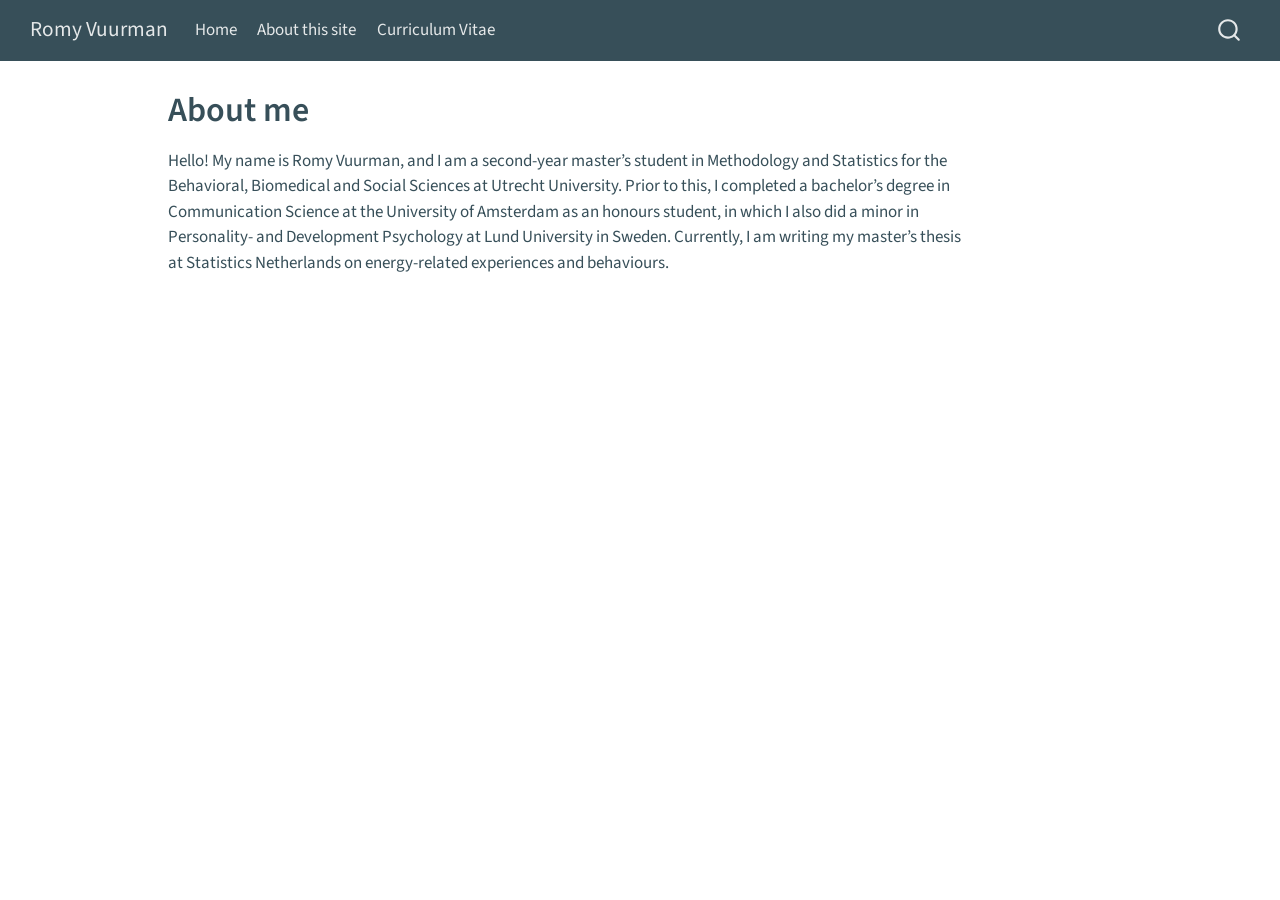
<file: docs/index.html>
<!DOCTYPE html>
<html xmlns="http://www.w3.org/1999/xhtml" lang="en" xml:lang="en"><head>

<meta charset="utf-8">
<meta name="generator" content="quarto-1.10.18">

<meta name="viewport" content="width=device-width, initial-scale=1.0, user-scalable=yes">


<title>About me – Romy Vuurman</title>
<style>
/* Default styles provided by pandoc.
** See https://pandoc.org/MANUAL.html#variables-for-html for config info.
*/
span.smallcaps{font-variant: small-caps;}
div.columns{display: flex; gap: 1.5em;}
div.column{flex: auto;}
@media screen {
div.columns{gap: min(4vw, 1.5em);}
div.column{overflow-x: auto;}
}
div.hanging-indent{margin-left: 1.5em; text-indent: -1.5em;}
ul.task-list{list-style: none;}
ul.task-list li input[type="checkbox"] {
  width: 0.8em;
  margin: 0 0.8em 0.2em -1em; /* quarto-specific, see https://github.com/quarto-dev/quarto-cli/issues/4556 */ 
  vertical-align: middle;
}
</style>


<script src="site_libs/quarto-nav/quarto-nav.js"></script>
<script src="site_libs/quarto-nav/headroom.min.js"></script>
<script src="site_libs/clipboard/clipboard.min.js"></script>
<script src="site_libs/quarto-search/autocomplete.umd.js"></script>
<script src="site_libs/quarto-search/fuse.min.js"></script>
<script src="site_libs/quarto-search/quarto-search.js"></script>
<meta name="quarto:offset" content="./">
<script src="site_libs/quarto-html/quarto.js" type="module"></script>
<script src="site_libs/quarto-html/tabsets/tabsets.js" type="module"></script>
<script src="site_libs/quarto-html/popper.min.js"></script>
<script src="site_libs/quarto-html/tippy.umd.min.js"></script>
<script src="site_libs/quarto-html/anchor.min.js"></script>
<link href="site_libs/quarto-html/tippy.css" rel="stylesheet">
<link href="site_libs/quarto-html/quarto-syntax-highlighting-64a204ab8560d761af7679ceaba22944.css" rel="stylesheet" class="quarto-color-scheme" id="quarto-text-highlighting-styles">
<link href="site_libs/quarto-html/quarto-syntax-highlighting-dark-b85bc7c33db8c58e0ec93c3465666fed.css" rel="stylesheet" class="quarto-color-scheme quarto-color-alternate" id="quarto-text-highlighting-styles">
<link href="site_libs/quarto-html/quarto-syntax-highlighting-64a204ab8560d761af7679ceaba22944.css" rel="stylesheet" class="quarto-color-scheme-extra" id="quarto-text-highlighting-styles">
<script src="site_libs/bootstrap/bootstrap.min.js"></script>
<link href="site_libs/bootstrap/bootstrap-icons.css" rel="stylesheet">
<link href="site_libs/bootstrap/bootstrap-1ea45a31c63b3f769eff3edaa69d6fb0.min.css" rel="stylesheet" append-hash="true" class="quarto-color-scheme" id="quarto-bootstrap" data-mode="light">
<link href="site_libs/bootstrap/bootstrap-dark-1ea45a31c63b3f769eff3edaa69d6fb0.min.css" rel="stylesheet" append-hash="true" class="quarto-color-scheme quarto-color-alternate" id="quarto-bootstrap" data-mode="light">
<link href="site_libs/bootstrap/bootstrap-1ea45a31c63b3f769eff3edaa69d6fb0.min.css" rel="stylesheet" append-hash="true" class="quarto-color-scheme-extra" id="quarto-bootstrap" data-mode="light">
<script id="quarto-search-options" type="application/json">{
  "location": "navbar",
  "copy-button": false,
  "collapse-after": 3,
  "panel-placement": "end",
  "type": "overlay",
  "limit": 50,
  "keyboard-shortcut": [
    "f",
    "/",
    "s"
  ],
  "show-item-context": false,
  "language": {
    "search-no-results-text": "No results",
    "search-matching-documents-text": "matching documents",
    "search-copy-link-title": "Copy link to search",
    "search-hide-matches-text": "Hide additional matches",
    "search-more-match-text": "more match in this document",
    "search-more-matches-text": "more matches in this document",
    "search-clear-button-title": "Clear",
    "search-text-placeholder": "",
    "search-detached-cancel-button-title": "Cancel",
    "search-submit-button-title": "Submit",
    "search-label": "Search"
  }
}</script>


<link rel="stylesheet" href="styles.css">
</head>

<body class="nav-fixed quarto-light">

<div id="quarto-search-results"></div>
  <header id="quarto-header" class="headroom fixed-top">
    <nav class="navbar navbar-expand-lg " data-bs-theme="dark">
      <div class="navbar-container container-fluid">
      <div class="navbar-brand-container mx-auto">
    <a class="navbar-brand" href="./index.html">
    <span class="navbar-title">Romy Vuurman</span>
    </a>
  </div>
            <div id="quarto-search" class="" title="Search"></div>
          <button class="navbar-toggler" type="button" data-bs-toggle="collapse" data-bs-target="#navbarCollapse" aria-controls="navbarCollapse" role="menu" aria-expanded="false" aria-label="Toggle navigation" onclick="if (window.quartoToggleHeadroom) { window.quartoToggleHeadroom(); }">
  <span class="navbar-toggler-icon"></span>
</button>
          <div class="collapse navbar-collapse" id="navbarCollapse">
            <ul class="navbar-nav navbar-nav-scroll me-auto">
  <li class="nav-item">
    <a class="nav-link active" href="./index.html" aria-current="page"> 
<span class="menu-text">Home</span></a>
  </li>  
  <li class="nav-item">
    <a class="nav-link" href="./about.html"> 
<span class="menu-text">About this site</span></a>
  </li>  
  <li class="nav-item">
    <a class="nav-link" href="./cv.html"> 
<span class="menu-text">Curriculum Vitae</span></a>
  </li>  
</ul>
          </div> <!-- /navcollapse -->
            <div class="quarto-navbar-tools">
</div>
      </div> <!-- /container-fluid -->
    </nav>
</header>
<!-- content -->
<div id="quarto-content" class="quarto-container page-columns page-rows-contents page-layout-article page-navbar">
<!-- sidebar -->
<!-- margin-sidebar -->
    <div id="quarto-margin-sidebar" class="sidebar margin-sidebar zindex-bottom">
        
    </div>
<!-- main -->
<main class="content" id="quarto-document-content">

<header id="title-block-header" class="quarto-title-block default">
<div class="quarto-title">
<h1 class="title">About me</h1>
</div>



<div class="quarto-title-meta">

    
  
    
  </div>
  


</header>


<p>Hello! My name is Romy Vuurman, and I am a second-year master’s student in Methodology and Statistics for the Behavioral, Biomedical and Social Sciences at Utrecht University. Prior to this, I completed a bachelor’s degree in Communication Science at the University of Amsterdam as an honours student, in which I also did a minor in Personality- and Development Psychology at Lund University in Sweden. Currently, I am writing my master’s thesis at Statistics Netherlands on energy-related experiences and behaviours.</p>



</main> <!-- /main -->
<script id="quarto-html-after-body" type="application/javascript">
  window.document.addEventListener("DOMContentLoaded", function (event) {
    const icon = "";
    const anchorJS = new window.AnchorJS();
    anchorJS.options = {
      placement: 'right',
      icon: icon
    };
    anchorJS.add('.anchored');
    const isCodeAnnotation = (el) => {
      for (const clz of el.classList) {
        if (clz.startsWith('code-annotation-')) {                     
          return true;
        }
      }
      return false;
    }
    const onCopySuccess = function(e) {
      // button target
      const button = e.trigger;
      // don't keep focus
      button.blur();
      // flash "checked"
      button.classList.add('code-copy-button-checked');
      var currentTitle = button.getAttribute("title");
      button.setAttribute("title", "Copied!");
      let tooltip;
      if (window.bootstrap) {
        button.setAttribute("data-bs-toggle", "tooltip");
        button.setAttribute("data-bs-placement", "left");
        button.setAttribute("data-bs-title", "Copied!");
        tooltip = new bootstrap.Tooltip(button, 
          { trigger: "manual", 
            customClass: "code-copy-button-tooltip",
            offset: [0, -8]});
        tooltip.show();    
      }
      setTimeout(function() {
        if (tooltip) {
          tooltip.hide();
          button.removeAttribute("data-bs-title");
          button.removeAttribute("data-bs-toggle");
          button.removeAttribute("data-bs-placement");
        }
        button.setAttribute("title", currentTitle);
        button.classList.remove('code-copy-button-checked');
      }, 1000);
      // clear code selection
      e.clearSelection();
    }
    const getTextToCopy = function(trigger) {
      const outerScaffold = trigger.parentElement.cloneNode(true);
      const codeEl = outerScaffold.querySelector('code');
      for (const childEl of codeEl.children) {
        if (isCodeAnnotation(childEl)) {
          childEl.remove();
        }
      }
      return codeEl.innerText;
    }
    const clipboard = new window.ClipboardJS('.code-copy-button:not([data-in-quarto-modal])', {
      text: getTextToCopy
    });
    clipboard.on('success', onCopySuccess);
    if (window.document.getElementById('quarto-embedded-source-code-modal')) {
      const clipboardModal = new window.ClipboardJS('.code-copy-button[data-in-quarto-modal]', {
        text: getTextToCopy,
        container: window.document.getElementById('quarto-embedded-source-code-modal')
      });
      clipboardModal.on('success', onCopySuccess);
    }
      var localhostRegex = new RegExp(/^(?:http|https):\/\/localhost\:?[0-9]*\//);
      var mailtoRegex = new RegExp(/^mailto:/);
        var filterRegex = new RegExp('/' + window.location.host + '/');
      var isInternal = (href) => {
          return filterRegex.test(href) || localhostRegex.test(href) || mailtoRegex.test(href);
      }
      // Inspect non-navigation links and adorn them if external
     var links = window.document.querySelectorAll('a[href]:not(.nav-link):not(.navbar-brand):not(.toc-action):not(.sidebar-link):not(.sidebar-item-toggle):not(.pagination-link):not(.no-external):not([aria-hidden]):not(.dropdown-item):not(.quarto-navigation-tool):not(.about-link)');
      for (var i=0; i<links.length; i++) {
        const link = links[i];
        if (!isInternal(link.href)) {
          // undo the damage that might have been done by quarto-nav.js in the case of
          // links that we want to consider external
          if (link.dataset.originalHref !== undefined) {
            link.href = link.dataset.originalHref;
          }
        }
      }
    function tippyHover(el, contentFn, onTriggerFn, onUntriggerFn) {
      const config = {
        allowHTML: true,
        maxWidth: 500,
        delay: 100,
        arrow: false,
        appendTo: function(el) {
            return el.parentElement;
        },
        interactive: true,
        interactiveBorder: 10,
        theme: 'quarto',
        placement: 'bottom-start',
      };
      if (contentFn) {
        config.content = contentFn;
      }
      if (onTriggerFn) {
        config.onTrigger = onTriggerFn;
      }
      if (onUntriggerFn) {
        config.onUntrigger = onUntriggerFn;
      }
      window.tippy(el, config); 
    }
    const noterefs = window.document.querySelectorAll('a[role="doc-noteref"]');
    for (var i=0; i<noterefs.length; i++) {
      const ref = noterefs[i];
      tippyHover(ref, function() {
        // use id or data attribute instead here
        let href = ref.getAttribute('data-footnote-href') || ref.getAttribute('href');
        try { href = new URL(href).hash; } catch {}
        const id = href.replace(/^#\/?/, "");
        const note = window.document.getElementById(id);
        if (note) {
          return note.innerHTML;
        } else {
          return "";
        }
      });
    }
    const xrefs = window.document.querySelectorAll('a.quarto-xref');
    const processXRef = (id, note) => {
      // Strip column container classes
      const stripColumnClz = (el) => {
        el.classList.remove("page-full", "page-columns");
        if (el.children) {
          for (const child of el.children) {
            stripColumnClz(child);
          }
        }
      }
      stripColumnClz(note)
      if (id === null || id.startsWith('sec-')) {
        // Special case sections, only their first couple elements
        const container = document.createElement("div");
        if (note.children && note.children.length > 2) {
          container.appendChild(note.children[0].cloneNode(true));
          for (let i = 1; i < note.children.length; i++) {
            const child = note.children[i];
            if (child.tagName === "P" && child.innerText === "") {
              continue;
            } else {
              container.appendChild(child.cloneNode(true));
              break;
            }
          }
          if (window.Quarto?.typesetMath) {
            window.Quarto.typesetMath(container);
          }
          return container.innerHTML
        } else {
          if (window.Quarto?.typesetMath) {
            window.Quarto.typesetMath(note);
          }
          return note.innerHTML;
        }
      } else {
        // Remove any anchor links if they are present
        const anchorLink = note.querySelector('a.anchorjs-link');
        if (anchorLink) {
          anchorLink.remove();
        }
        if (window.Quarto?.typesetMath) {
          window.Quarto.typesetMath(note);
        }
        if (note.classList.contains("callout")) {
          return note.outerHTML;
        } else {
          return note.innerHTML;
        }
      }
    }
    for (var i=0; i<xrefs.length; i++) {
      const xref = xrefs[i];
      tippyHover(xref, undefined, function(instance) {
        instance.disable();
        let url = xref.getAttribute('href');
        let hash = undefined; 
        if (url.startsWith('#')) {
          hash = url;
        } else {
          try { hash = new URL(url).hash; } catch {}
        }
        if (hash) {
          const id = hash.replace(/^#\/?/, "");
          const note = window.document.getElementById(id);
          if (note !== null) {
            try {
              const html = processXRef(id, note.cloneNode(true));
              instance.setContent(html);
            } finally {
              instance.enable();
              instance.show();
            }
          } else {
            // See if we can fetch this
            fetch(url.split('#')[0])
            .then(res => res.text())
            .then(html => {
              const parser = new DOMParser();
              const htmlDoc = parser.parseFromString(html, "text/html");
              const note = htmlDoc.getElementById(id);
              if (note !== null) {
                const html = processXRef(id, note);
                instance.setContent(html);
              } 
            }).finally(() => {
              instance.enable();
              instance.show();
            });
          }
        } else {
          // See if we can fetch a full url (with no hash to target)
          // This is a special case and we should probably do some content thinning / targeting
          fetch(url)
          .then(res => res.text())
          .then(html => {
            const parser = new DOMParser();
            const htmlDoc = parser.parseFromString(html, "text/html");
            const note = htmlDoc.querySelector('main.content');
            if (note !== null) {
              // This should only happen for chapter cross references
              // (since there is no id in the URL)
              // remove the first header
              if (note.children.length > 0 && note.children[0].tagName === "HEADER") {
                note.children[0].remove();
              }
              const html = processXRef(null, note);
              instance.setContent(html);
            } 
          }).finally(() => {
            instance.enable();
            instance.show();
          });
        }
      }, function(instance) {
      });
    }
        let selectedAnnoteEl;
        const selectorForAnnotation = ( cell, annotation) => {
          let cellAttr = 'data-code-cell="' + cell + '"';
          let lineAttr = 'data-code-annotation="' +  annotation + '"';
          const selector = 'span[' + cellAttr + '][' + lineAttr + ']';
          return selector;
        }
        const selectCodeLines = (annoteEl) => {
          const doc = window.document;
          const targetCell = annoteEl.getAttribute("data-target-cell");
          const targetAnnotation = annoteEl.getAttribute("data-target-annotation");
          const annoteSpan = window.document.querySelector(selectorForAnnotation(targetCell, targetAnnotation));
          const lines = annoteSpan.getAttribute("data-code-lines").split(",");
          const lineIds = lines.map((line) => {
            return targetCell + "-" + line;
          })
          let top = null;
          let height = null;
          let parent = null;
          if (lineIds.length > 0) {
              //compute the position of the single el (top and bottom and make a div)
              const el = window.document.getElementById(lineIds[0]);
              top = el.offsetTop;
              height = el.offsetHeight;
              parent = el.parentElement.parentElement;
            if (lineIds.length > 1) {
              const lastEl = window.document.getElementById(lineIds[lineIds.length - 1]);
              const bottom = lastEl.offsetTop + lastEl.offsetHeight;
              height = bottom - top;
            }
            if (top !== null && height !== null && parent !== null) {
              // cook up a div (if necessary) and position it 
              let div = window.document.getElementById("code-annotation-line-highlight");
              if (div === null) {
                div = window.document.createElement("div");
                div.setAttribute("id", "code-annotation-line-highlight");
                div.style.position = 'absolute';
                parent.appendChild(div);
              }
              div.style.top = top - 2 + "px";
              div.style.height = height + 4 + "px";
              div.style.left = 0;
              let gutterDiv = window.document.getElementById("code-annotation-line-highlight-gutter");
              if (gutterDiv === null) {
                gutterDiv = window.document.createElement("div");
                gutterDiv.setAttribute("id", "code-annotation-line-highlight-gutter");
                gutterDiv.style.position = 'absolute';
                const codeCell = window.document.getElementById(targetCell);
                const gutter = codeCell.querySelector('.code-annotation-gutter');
                gutter.appendChild(gutterDiv);
              }
              gutterDiv.style.top = top - 2 + "px";
              gutterDiv.style.height = height + 4 + "px";
            }
            selectedAnnoteEl = annoteEl;
          }
        };
        const unselectCodeLines = () => {
          const elementsIds = ["code-annotation-line-highlight", "code-annotation-line-highlight-gutter"];
          elementsIds.forEach((elId) => {
            const div = window.document.getElementById(elId);
            if (div) {
              div.remove();
            }
          });
          selectedAnnoteEl = undefined;
        };
          // Handle positioning of the toggle
      window.addEventListener(
        "resize",
        throttle(() => {
          elRect = undefined;
          if (selectedAnnoteEl) {
            selectCodeLines(selectedAnnoteEl);
          }
        }, 10)
      );
      function throttle(fn, ms) {
      let throttle = false;
      let timer;
        return (...args) => {
          if(!throttle) { // first call gets through
              fn.apply(this, args);
              throttle = true;
          } else { // all the others get throttled
              if(timer) clearTimeout(timer); // cancel #2
              timer = setTimeout(() => {
                fn.apply(this, args);
                timer = throttle = false;
              }, ms);
          }
        };
      }
        // Attach click handler to the DT
        const annoteDls = window.document.querySelectorAll('dt[data-target-cell]');
        for (const annoteDlNode of annoteDls) {
          annoteDlNode.addEventListener('click', (event) => {
            const clickedEl = event.target;
            if (clickedEl !== selectedAnnoteEl) {
              unselectCodeLines();
              const activeEl = window.document.querySelector('dt[data-target-cell].code-annotation-active');
              if (activeEl) {
                activeEl.classList.remove('code-annotation-active');
              }
              selectCodeLines(clickedEl);
              clickedEl.classList.add('code-annotation-active');
            } else {
              // Unselect the line
              unselectCodeLines();
              clickedEl.classList.remove('code-annotation-active');
            }
          });
        }
    const findCites = (el) => {
      const parentEl = el.parentElement;
      if (parentEl) {
        const cites = parentEl.dataset.cites;
        if (cites) {
          return {
            el,
            cites: cites.split(' ')
          };
        } else {
          return findCites(el.parentElement)
        }
      } else {
        return undefined;
      }
    };
    var bibliorefs = window.document.querySelectorAll('a[role="doc-biblioref"]');
    for (var i=0; i<bibliorefs.length; i++) {
      const ref = bibliorefs[i];
      const citeInfo = findCites(ref);
      if (citeInfo) {
        tippyHover(citeInfo.el, function() {
          var popup = window.document.createElement('div');
          citeInfo.cites.forEach(function(cite) {
            var citeDiv = window.document.createElement('div');
            citeDiv.classList.add('hanging-indent');
            citeDiv.classList.add('csl-entry');
            var biblioDiv = window.document.getElementById('ref-' + cite);
            if (biblioDiv) {
              citeDiv.innerHTML = biblioDiv.innerHTML;
            }
            popup.appendChild(citeDiv);
          });
          return popup.innerHTML;
        });
      }
    }
  });
  </script>
</div> <!-- /content -->




</body></html>
</file>
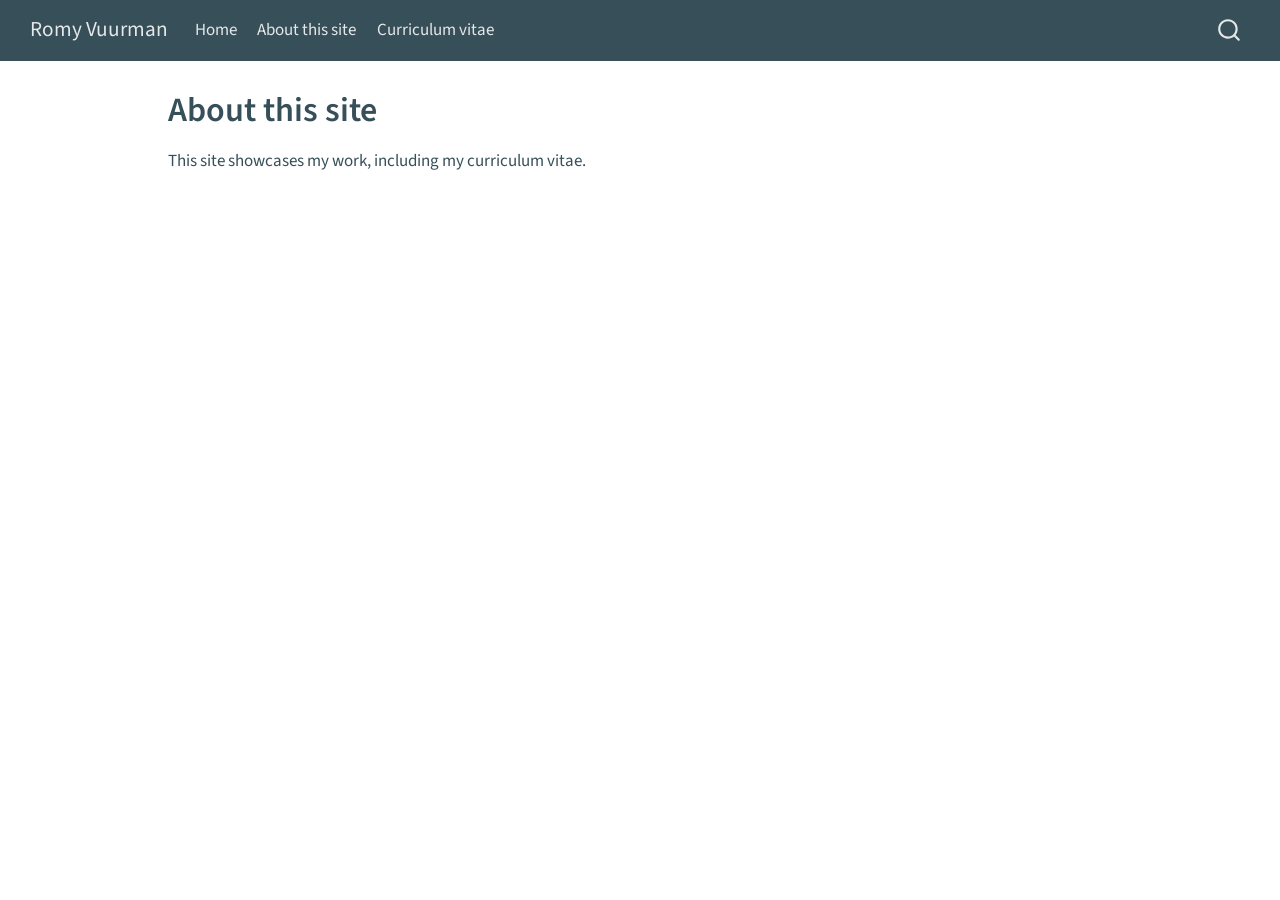
<file: docs/about.html>
<!DOCTYPE html>
<html xmlns="http://www.w3.org/1999/xhtml" lang="en" xml:lang="en"><head>

<meta charset="utf-8">
<meta name="generator" content="quarto-1.10.18">

<meta name="viewport" content="width=device-width, initial-scale=1.0, user-scalable=yes">


<title>About this site – Romy Vuurman</title>
<style>
/* Default styles provided by pandoc.
** See https://pandoc.org/MANUAL.html#variables-for-html for config info.
*/
span.smallcaps{font-variant: small-caps;}
div.columns{display: flex; gap: 1.5em;}
div.column{flex: auto;}
@media screen {
div.columns{gap: min(4vw, 1.5em);}
div.column{overflow-x: auto;}
}
div.hanging-indent{margin-left: 1.5em; text-indent: -1.5em;}
ul.task-list{list-style: none;}
ul.task-list li input[type="checkbox"] {
  width: 0.8em;
  margin: 0 0.8em 0.2em -1em; /* quarto-specific, see https://github.com/quarto-dev/quarto-cli/issues/4556 */ 
  vertical-align: middle;
}
</style>


<script src="site_libs/quarto-nav/quarto-nav.js"></script>
<script src="site_libs/quarto-nav/headroom.min.js"></script>
<script src="site_libs/clipboard/clipboard.min.js"></script>
<script src="site_libs/quarto-search/autocomplete.umd.js"></script>
<script src="site_libs/quarto-search/fuse.min.js"></script>
<script src="site_libs/quarto-search/quarto-search.js"></script>
<meta name="quarto:offset" content="./">
<script src="site_libs/quarto-html/quarto.js" type="module"></script>
<script src="site_libs/quarto-html/tabsets/tabsets.js" type="module"></script>
<script src="site_libs/quarto-html/popper.min.js"></script>
<script src="site_libs/quarto-html/tippy.umd.min.js"></script>
<script src="site_libs/quarto-html/anchor.min.js"></script>
<link href="site_libs/quarto-html/tippy.css" rel="stylesheet">
<link href="site_libs/quarto-html/quarto-syntax-highlighting-64a204ab8560d761af7679ceaba22944.css" rel="stylesheet" class="quarto-color-scheme" id="quarto-text-highlighting-styles">
<link href="site_libs/quarto-html/quarto-syntax-highlighting-dark-b85bc7c33db8c58e0ec93c3465666fed.css" rel="stylesheet" class="quarto-color-scheme quarto-color-alternate" id="quarto-text-highlighting-styles">
<link href="site_libs/quarto-html/quarto-syntax-highlighting-64a204ab8560d761af7679ceaba22944.css" rel="stylesheet" class="quarto-color-scheme-extra" id="quarto-text-highlighting-styles">
<script src="site_libs/bootstrap/bootstrap.min.js"></script>
<link href="site_libs/bootstrap/bootstrap-icons.css" rel="stylesheet">
<link href="site_libs/bootstrap/bootstrap-1ea45a31c63b3f769eff3edaa69d6fb0.min.css" rel="stylesheet" append-hash="true" class="quarto-color-scheme" id="quarto-bootstrap" data-mode="light">
<link href="site_libs/bootstrap/bootstrap-dark-1ea45a31c63b3f769eff3edaa69d6fb0.min.css" rel="stylesheet" append-hash="true" class="quarto-color-scheme quarto-color-alternate" id="quarto-bootstrap" data-mode="light">
<link href="site_libs/bootstrap/bootstrap-1ea45a31c63b3f769eff3edaa69d6fb0.min.css" rel="stylesheet" append-hash="true" class="quarto-color-scheme-extra" id="quarto-bootstrap" data-mode="light">
<script id="quarto-search-options" type="application/json">{
  "location": "navbar",
  "copy-button": false,
  "collapse-after": 3,
  "panel-placement": "end",
  "type": "overlay",
  "limit": 50,
  "keyboard-shortcut": [
    "f",
    "/",
    "s"
  ],
  "show-item-context": false,
  "language": {
    "search-no-results-text": "No results",
    "search-matching-documents-text": "matching documents",
    "search-copy-link-title": "Copy link to search",
    "search-hide-matches-text": "Hide additional matches",
    "search-more-match-text": "more match in this document",
    "search-more-matches-text": "more matches in this document",
    "search-clear-button-title": "Clear",
    "search-text-placeholder": "",
    "search-detached-cancel-button-title": "Cancel",
    "search-submit-button-title": "Submit",
    "search-label": "Search"
  }
}</script>


<link rel="stylesheet" href="styles.css">
</head>

<body class="nav-fixed quarto-light">

<div id="quarto-search-results"></div>
  <header id="quarto-header" class="headroom fixed-top">
    <nav class="navbar navbar-expand-lg " data-bs-theme="dark">
      <div class="navbar-container container-fluid">
      <div class="navbar-brand-container mx-auto">
    <a class="navbar-brand" href="./index.html">
    <span class="navbar-title">Romy Vuurman</span>
    </a>
  </div>
            <div id="quarto-search" class="" title="Search"></div>
          <button class="navbar-toggler" type="button" data-bs-toggle="collapse" data-bs-target="#navbarCollapse" aria-controls="navbarCollapse" role="menu" aria-expanded="false" aria-label="Toggle navigation" onclick="if (window.quartoToggleHeadroom) { window.quartoToggleHeadroom(); }">
  <span class="navbar-toggler-icon"></span>
</button>
          <div class="collapse navbar-collapse" id="navbarCollapse">
            <ul class="navbar-nav navbar-nav-scroll me-auto">
  <li class="nav-item">
    <a class="nav-link" href="./index.html"> 
<span class="menu-text">Home</span></a>
  </li>  
  <li class="nav-item">
    <a class="nav-link active" href="./about.html" aria-current="page"> 
<span class="menu-text">About this site</span></a>
  </li>  
  <li class="nav-item">
    <a class="nav-link" href="./cv.html"> 
<span class="menu-text">Curriculum vitae</span></a>
  </li>  
</ul>
          </div> <!-- /navcollapse -->
            <div class="quarto-navbar-tools">
</div>
      </div> <!-- /container-fluid -->
    </nav>
</header>
<!-- content -->
<div id="quarto-content" class="quarto-container page-columns page-rows-contents page-layout-article page-navbar">
<!-- sidebar -->
<!-- margin-sidebar -->
    <div id="quarto-margin-sidebar" class="sidebar margin-sidebar zindex-bottom">
        
    </div>
<!-- main -->
<main class="content" id="quarto-document-content">

<header id="title-block-header" class="quarto-title-block default">
<div class="quarto-title">
<h1 class="title">About this site</h1>
</div>



<div class="quarto-title-meta">

    
  
    
  </div>
  


</header>


<p>This site showcases my work, including my curriculum vitae.</p>



</main> <!-- /main -->
<script id="quarto-html-after-body" type="application/javascript">
  window.document.addEventListener("DOMContentLoaded", function (event) {
    const icon = "";
    const anchorJS = new window.AnchorJS();
    anchorJS.options = {
      placement: 'right',
      icon: icon
    };
    anchorJS.add('.anchored');
    const isCodeAnnotation = (el) => {
      for (const clz of el.classList) {
        if (clz.startsWith('code-annotation-')) {                     
          return true;
        }
      }
      return false;
    }
    const onCopySuccess = function(e) {
      // button target
      const button = e.trigger;
      // don't keep focus
      button.blur();
      // flash "checked"
      button.classList.add('code-copy-button-checked');
      var currentTitle = button.getAttribute("title");
      button.setAttribute("title", "Copied!");
      let tooltip;
      if (window.bootstrap) {
        button.setAttribute("data-bs-toggle", "tooltip");
        button.setAttribute("data-bs-placement", "left");
        button.setAttribute("data-bs-title", "Copied!");
        tooltip = new bootstrap.Tooltip(button, 
          { trigger: "manual", 
            customClass: "code-copy-button-tooltip",
            offset: [0, -8]});
        tooltip.show();    
      }
      setTimeout(function() {
        if (tooltip) {
          tooltip.hide();
          button.removeAttribute("data-bs-title");
          button.removeAttribute("data-bs-toggle");
          button.removeAttribute("data-bs-placement");
        }
        button.setAttribute("title", currentTitle);
        button.classList.remove('code-copy-button-checked');
      }, 1000);
      // clear code selection
      e.clearSelection();
    }
    const getTextToCopy = function(trigger) {
      const outerScaffold = trigger.parentElement.cloneNode(true);
      const codeEl = outerScaffold.querySelector('code');
      for (const childEl of codeEl.children) {
        if (isCodeAnnotation(childEl)) {
          childEl.remove();
        }
      }
      return codeEl.innerText;
    }
    const clipboard = new window.ClipboardJS('.code-copy-button:not([data-in-quarto-modal])', {
      text: getTextToCopy
    });
    clipboard.on('success', onCopySuccess);
    if (window.document.getElementById('quarto-embedded-source-code-modal')) {
      const clipboardModal = new window.ClipboardJS('.code-copy-button[data-in-quarto-modal]', {
        text: getTextToCopy,
        container: window.document.getElementById('quarto-embedded-source-code-modal')
      });
      clipboardModal.on('success', onCopySuccess);
    }
      var localhostRegex = new RegExp(/^(?:http|https):\/\/localhost\:?[0-9]*\//);
      var mailtoRegex = new RegExp(/^mailto:/);
        var filterRegex = new RegExp('/' + window.location.host + '/');
      var isInternal = (href) => {
          return filterRegex.test(href) || localhostRegex.test(href) || mailtoRegex.test(href);
      }
      // Inspect non-navigation links and adorn them if external
     var links = window.document.querySelectorAll('a[href]:not(.nav-link):not(.navbar-brand):not(.toc-action):not(.sidebar-link):not(.sidebar-item-toggle):not(.pagination-link):not(.no-external):not([aria-hidden]):not(.dropdown-item):not(.quarto-navigation-tool):not(.about-link)');
      for (var i=0; i<links.length; i++) {
        const link = links[i];
        if (!isInternal(link.href)) {
          // undo the damage that might have been done by quarto-nav.js in the case of
          // links that we want to consider external
          if (link.dataset.originalHref !== undefined) {
            link.href = link.dataset.originalHref;
          }
        }
      }
    function tippyHover(el, contentFn, onTriggerFn, onUntriggerFn) {
      const config = {
        allowHTML: true,
        maxWidth: 500,
        delay: 100,
        arrow: false,
        appendTo: function(el) {
            return el.parentElement;
        },
        interactive: true,
        interactiveBorder: 10,
        theme: 'quarto',
        placement: 'bottom-start',
      };
      if (contentFn) {
        config.content = contentFn;
      }
      if (onTriggerFn) {
        config.onTrigger = onTriggerFn;
      }
      if (onUntriggerFn) {
        config.onUntrigger = onUntriggerFn;
      }
      window.tippy(el, config); 
    }
    const noterefs = window.document.querySelectorAll('a[role="doc-noteref"]');
    for (var i=0; i<noterefs.length; i++) {
      const ref = noterefs[i];
      tippyHover(ref, function() {
        // use id or data attribute instead here
        let href = ref.getAttribute('data-footnote-href') || ref.getAttribute('href');
        try { href = new URL(href).hash; } catch {}
        const id = href.replace(/^#\/?/, "");
        const note = window.document.getElementById(id);
        if (note) {
          return note.innerHTML;
        } else {
          return "";
        }
      });
    }
    const xrefs = window.document.querySelectorAll('a.quarto-xref');
    const processXRef = (id, note) => {
      // Strip column container classes
      const stripColumnClz = (el) => {
        el.classList.remove("page-full", "page-columns");
        if (el.children) {
          for (const child of el.children) {
            stripColumnClz(child);
          }
        }
      }
      stripColumnClz(note)
      if (id === null || id.startsWith('sec-')) {
        // Special case sections, only their first couple elements
        const container = document.createElement("div");
        if (note.children && note.children.length > 2) {
          container.appendChild(note.children[0].cloneNode(true));
          for (let i = 1; i < note.children.length; i++) {
            const child = note.children[i];
            if (child.tagName === "P" && child.innerText === "") {
              continue;
            } else {
              container.appendChild(child.cloneNode(true));
              break;
            }
          }
          if (window.Quarto?.typesetMath) {
            window.Quarto.typesetMath(container);
          }
          return container.innerHTML
        } else {
          if (window.Quarto?.typesetMath) {
            window.Quarto.typesetMath(note);
          }
          return note.innerHTML;
        }
      } else {
        // Remove any anchor links if they are present
        const anchorLink = note.querySelector('a.anchorjs-link');
        if (anchorLink) {
          anchorLink.remove();
        }
        if (window.Quarto?.typesetMath) {
          window.Quarto.typesetMath(note);
        }
        if (note.classList.contains("callout")) {
          return note.outerHTML;
        } else {
          return note.innerHTML;
        }
      }
    }
    for (var i=0; i<xrefs.length; i++) {
      const xref = xrefs[i];
      tippyHover(xref, undefined, function(instance) {
        instance.disable();
        let url = xref.getAttribute('href');
        let hash = undefined; 
        if (url.startsWith('#')) {
          hash = url;
        } else {
          try { hash = new URL(url).hash; } catch {}
        }
        if (hash) {
          const id = hash.replace(/^#\/?/, "");
          const note = window.document.getElementById(id);
          if (note !== null) {
            try {
              const html = processXRef(id, note.cloneNode(true));
              instance.setContent(html);
            } finally {
              instance.enable();
              instance.show();
            }
          } else {
            // See if we can fetch this
            fetch(url.split('#')[0])
            .then(res => res.text())
            .then(html => {
              const parser = new DOMParser();
              const htmlDoc = parser.parseFromString(html, "text/html");
              const note = htmlDoc.getElementById(id);
              if (note !== null) {
                const html = processXRef(id, note);
                instance.setContent(html);
              } 
            }).finally(() => {
              instance.enable();
              instance.show();
            });
          }
        } else {
          // See if we can fetch a full url (with no hash to target)
          // This is a special case and we should probably do some content thinning / targeting
          fetch(url)
          .then(res => res.text())
          .then(html => {
            const parser = new DOMParser();
            const htmlDoc = parser.parseFromString(html, "text/html");
            const note = htmlDoc.querySelector('main.content');
            if (note !== null) {
              // This should only happen for chapter cross references
              // (since there is no id in the URL)
              // remove the first header
              if (note.children.length > 0 && note.children[0].tagName === "HEADER") {
                note.children[0].remove();
              }
              const html = processXRef(null, note);
              instance.setContent(html);
            } 
          }).finally(() => {
            instance.enable();
            instance.show();
          });
        }
      }, function(instance) {
      });
    }
        let selectedAnnoteEl;
        const selectorForAnnotation = ( cell, annotation) => {
          let cellAttr = 'data-code-cell="' + cell + '"';
          let lineAttr = 'data-code-annotation="' +  annotation + '"';
          const selector = 'span[' + cellAttr + '][' + lineAttr + ']';
          return selector;
        }
        const selectCodeLines = (annoteEl) => {
          const doc = window.document;
          const targetCell = annoteEl.getAttribute("data-target-cell");
          const targetAnnotation = annoteEl.getAttribute("data-target-annotation");
          const annoteSpan = window.document.querySelector(selectorForAnnotation(targetCell, targetAnnotation));
          const lines = annoteSpan.getAttribute("data-code-lines").split(",");
          const lineIds = lines.map((line) => {
            return targetCell + "-" + line;
          })
          let top = null;
          let height = null;
          let parent = null;
          if (lineIds.length > 0) {
              //compute the position of the single el (top and bottom and make a div)
              const el = window.document.getElementById(lineIds[0]);
              top = el.offsetTop;
              height = el.offsetHeight;
              parent = el.parentElement.parentElement;
            if (lineIds.length > 1) {
              const lastEl = window.document.getElementById(lineIds[lineIds.length - 1]);
              const bottom = lastEl.offsetTop + lastEl.offsetHeight;
              height = bottom - top;
            }
            if (top !== null && height !== null && parent !== null) {
              // cook up a div (if necessary) and position it 
              let div = window.document.getElementById("code-annotation-line-highlight");
              if (div === null) {
                div = window.document.createElement("div");
                div.setAttribute("id", "code-annotation-line-highlight");
                div.style.position = 'absolute';
                parent.appendChild(div);
              }
              div.style.top = top - 2 + "px";
              div.style.height = height + 4 + "px";
              div.style.left = 0;
              let gutterDiv = window.document.getElementById("code-annotation-line-highlight-gutter");
              if (gutterDiv === null) {
                gutterDiv = window.document.createElement("div");
                gutterDiv.setAttribute("id", "code-annotation-line-highlight-gutter");
                gutterDiv.style.position = 'absolute';
                const codeCell = window.document.getElementById(targetCell);
                const gutter = codeCell.querySelector('.code-annotation-gutter');
                gutter.appendChild(gutterDiv);
              }
              gutterDiv.style.top = top - 2 + "px";
              gutterDiv.style.height = height + 4 + "px";
            }
            selectedAnnoteEl = annoteEl;
          }
        };
        const unselectCodeLines = () => {
          const elementsIds = ["code-annotation-line-highlight", "code-annotation-line-highlight-gutter"];
          elementsIds.forEach((elId) => {
            const div = window.document.getElementById(elId);
            if (div) {
              div.remove();
            }
          });
          selectedAnnoteEl = undefined;
        };
          // Handle positioning of the toggle
      window.addEventListener(
        "resize",
        throttle(() => {
          elRect = undefined;
          if (selectedAnnoteEl) {
            selectCodeLines(selectedAnnoteEl);
          }
        }, 10)
      );
      function throttle(fn, ms) {
      let throttle = false;
      let timer;
        return (...args) => {
          if(!throttle) { // first call gets through
              fn.apply(this, args);
              throttle = true;
          } else { // all the others get throttled
              if(timer) clearTimeout(timer); // cancel #2
              timer = setTimeout(() => {
                fn.apply(this, args);
                timer = throttle = false;
              }, ms);
          }
        };
      }
        // Attach click handler to the DT
        const annoteDls = window.document.querySelectorAll('dt[data-target-cell]');
        for (const annoteDlNode of annoteDls) {
          annoteDlNode.addEventListener('click', (event) => {
            const clickedEl = event.target;
            if (clickedEl !== selectedAnnoteEl) {
              unselectCodeLines();
              const activeEl = window.document.querySelector('dt[data-target-cell].code-annotation-active');
              if (activeEl) {
                activeEl.classList.remove('code-annotation-active');
              }
              selectCodeLines(clickedEl);
              clickedEl.classList.add('code-annotation-active');
            } else {
              // Unselect the line
              unselectCodeLines();
              clickedEl.classList.remove('code-annotation-active');
            }
          });
        }
    const findCites = (el) => {
      const parentEl = el.parentElement;
      if (parentEl) {
        const cites = parentEl.dataset.cites;
        if (cites) {
          return {
            el,
            cites: cites.split(' ')
          };
        } else {
          return findCites(el.parentElement)
        }
      } else {
        return undefined;
      }
    };
    var bibliorefs = window.document.querySelectorAll('a[role="doc-biblioref"]');
    for (var i=0; i<bibliorefs.length; i++) {
      const ref = bibliorefs[i];
      const citeInfo = findCites(ref);
      if (citeInfo) {
        tippyHover(citeInfo.el, function() {
          var popup = window.document.createElement('div');
          citeInfo.cites.forEach(function(cite) {
            var citeDiv = window.document.createElement('div');
            citeDiv.classList.add('hanging-indent');
            citeDiv.classList.add('csl-entry');
            var biblioDiv = window.document.getElementById('ref-' + cite);
            if (biblioDiv) {
              citeDiv.innerHTML = biblioDiv.innerHTML;
            }
            popup.appendChild(citeDiv);
          });
          return popup.innerHTML;
        });
      }
    }
  });
  </script>
</div> <!-- /content -->




</body></html>
</file>
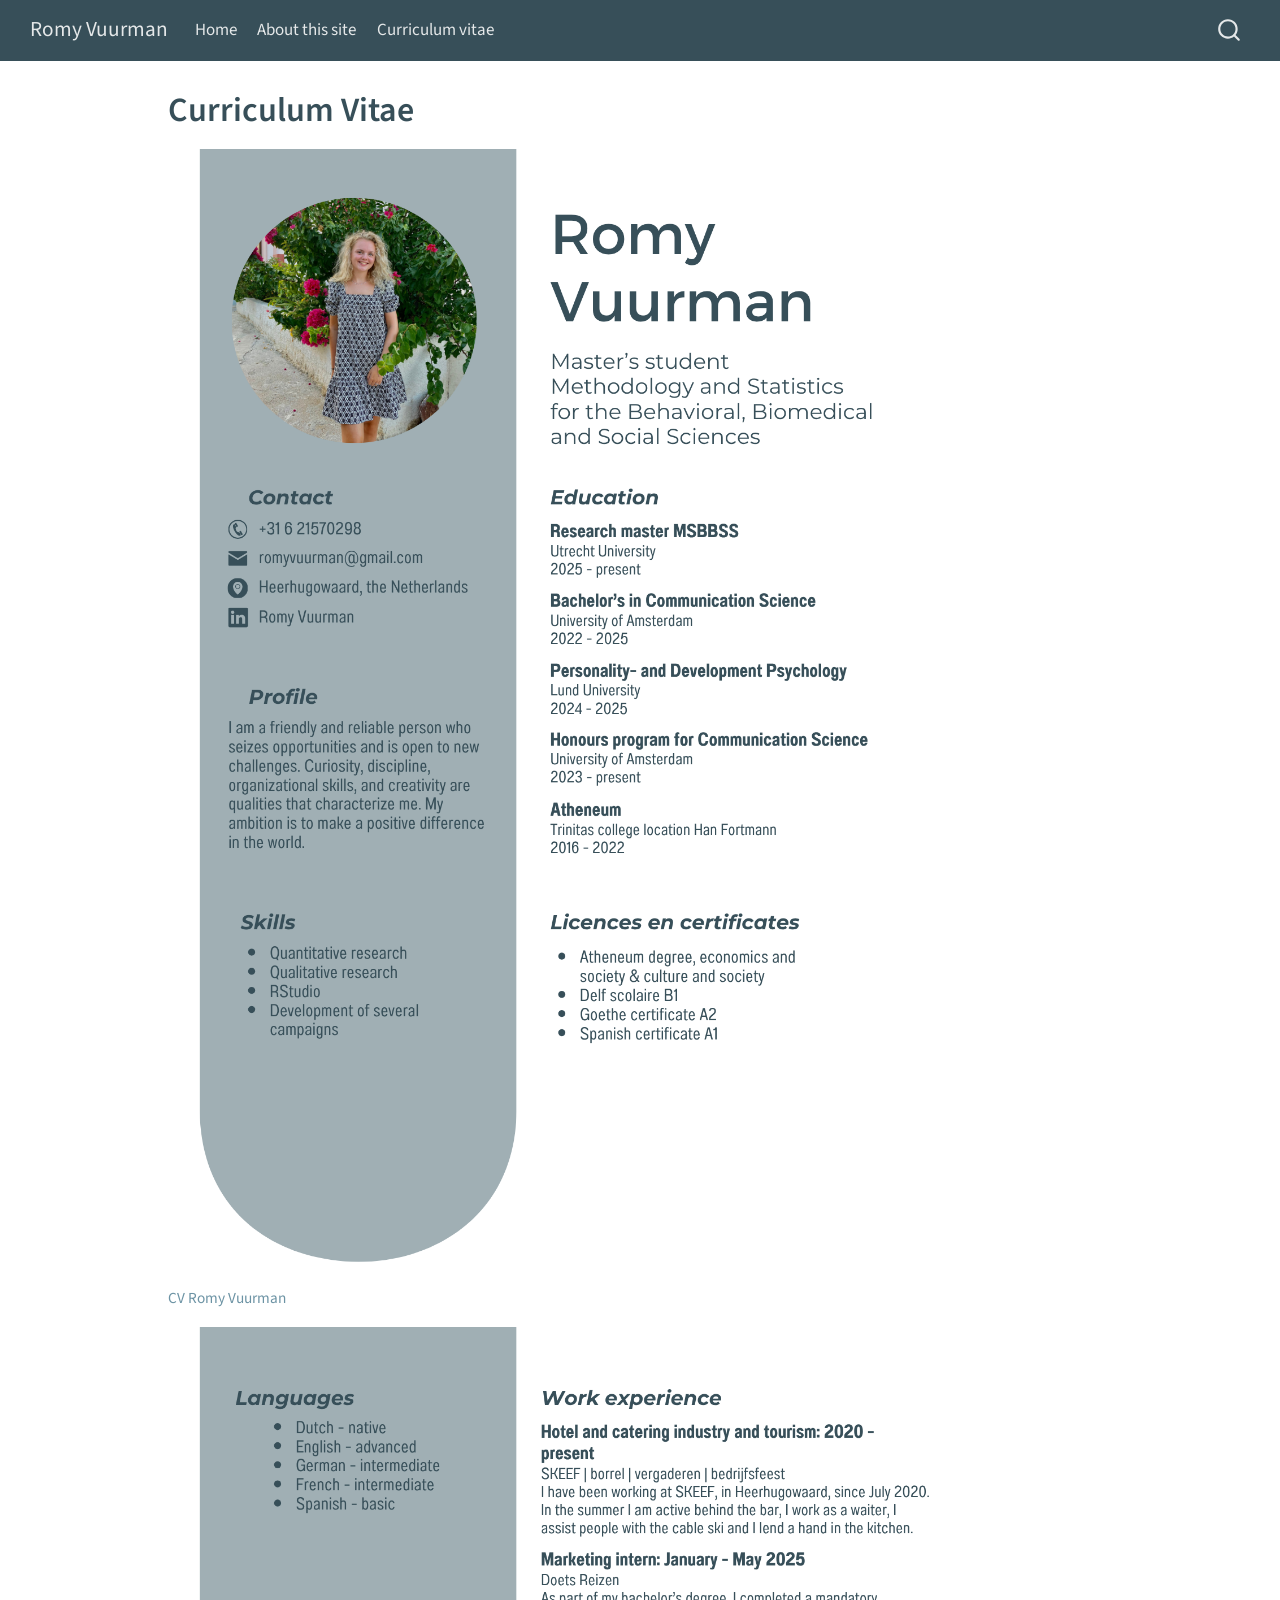
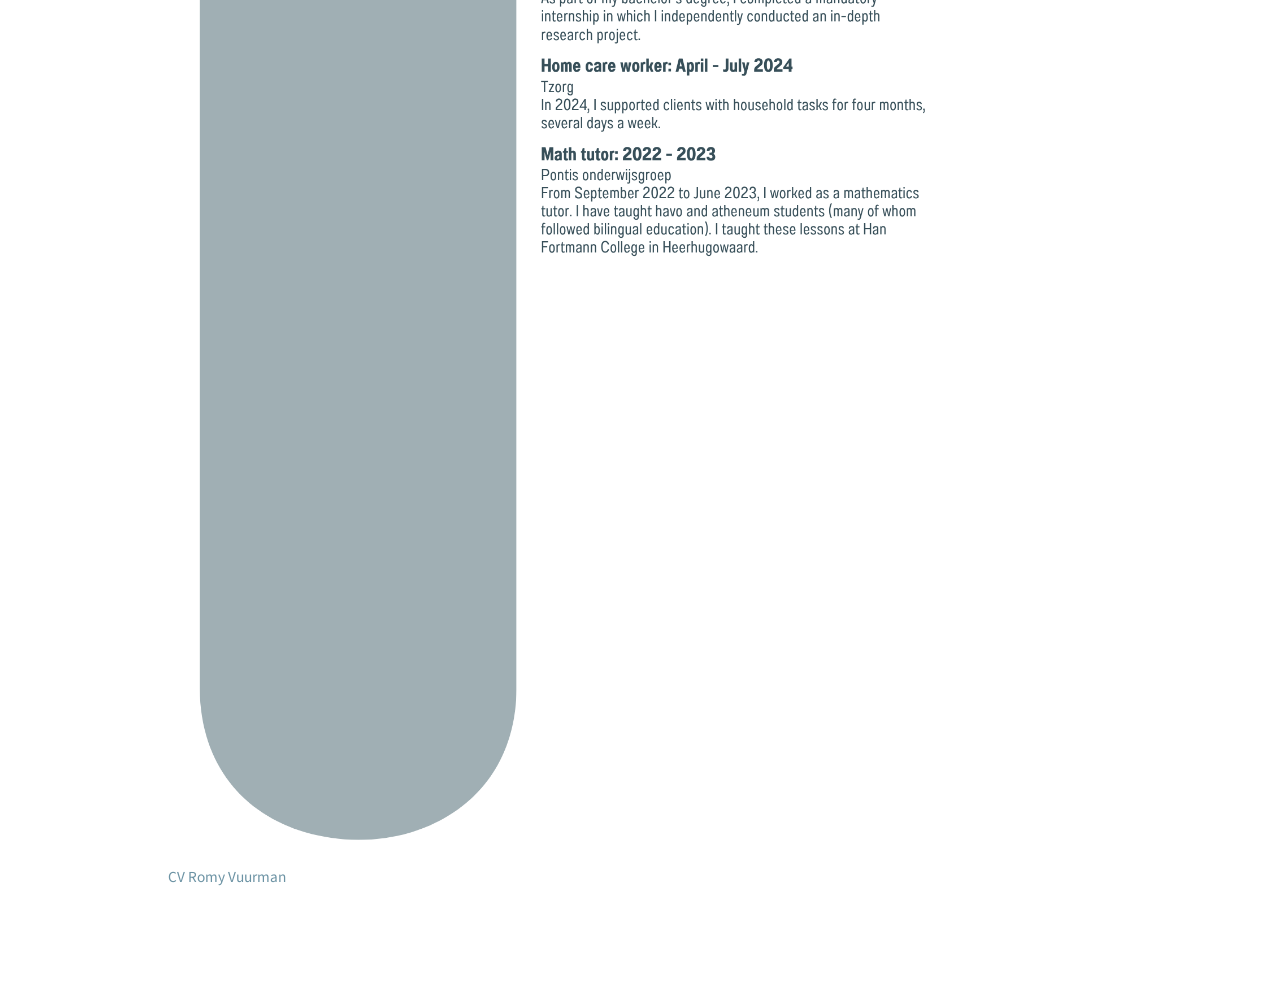
<file: docs/cv.html>
<!DOCTYPE html>
<html xmlns="http://www.w3.org/1999/xhtml" lang="en" xml:lang="en"><head>

<meta charset="utf-8">
<meta name="generator" content="quarto-1.10.18">

<meta name="viewport" content="width=device-width, initial-scale=1.0, user-scalable=yes">


<title>Curriculum Vitae – Romy Vuurman</title>
<style>
/* Default styles provided by pandoc.
** See https://pandoc.org/MANUAL.html#variables-for-html for config info.
*/
span.smallcaps{font-variant: small-caps;}
div.columns{display: flex; gap: 1.5em;}
div.column{flex: auto;}
@media screen {
div.columns{gap: min(4vw, 1.5em);}
div.column{overflow-x: auto;}
}
div.hanging-indent{margin-left: 1.5em; text-indent: -1.5em;}
ul.task-list{list-style: none;}
ul.task-list li input[type="checkbox"] {
  width: 0.8em;
  margin: 0 0.8em 0.2em -1em; /* quarto-specific, see https://github.com/quarto-dev/quarto-cli/issues/4556 */ 
  vertical-align: middle;
}
</style>


<script src="site_libs/quarto-nav/quarto-nav.js"></script>
<script src="site_libs/quarto-nav/headroom.min.js"></script>
<script src="site_libs/clipboard/clipboard.min.js"></script>
<script src="site_libs/quarto-search/autocomplete.umd.js"></script>
<script src="site_libs/quarto-search/fuse.min.js"></script>
<script src="site_libs/quarto-search/quarto-search.js"></script>
<meta name="quarto:offset" content="./">
<script src="site_libs/quarto-html/quarto.js" type="module"></script>
<script src="site_libs/quarto-html/tabsets/tabsets.js" type="module"></script>
<script src="site_libs/quarto-html/popper.min.js"></script>
<script src="site_libs/quarto-html/tippy.umd.min.js"></script>
<script src="site_libs/quarto-html/anchor.min.js"></script>
<link href="site_libs/quarto-html/tippy.css" rel="stylesheet">
<link href="site_libs/quarto-html/quarto-syntax-highlighting-64a204ab8560d761af7679ceaba22944.css" rel="stylesheet" class="quarto-color-scheme" id="quarto-text-highlighting-styles">
<link href="site_libs/quarto-html/quarto-syntax-highlighting-dark-b85bc7c33db8c58e0ec93c3465666fed.css" rel="stylesheet" class="quarto-color-scheme quarto-color-alternate" id="quarto-text-highlighting-styles">
<link href="site_libs/quarto-html/quarto-syntax-highlighting-64a204ab8560d761af7679ceaba22944.css" rel="stylesheet" class="quarto-color-scheme-extra" id="quarto-text-highlighting-styles">
<script src="site_libs/bootstrap/bootstrap.min.js"></script>
<link href="site_libs/bootstrap/bootstrap-icons.css" rel="stylesheet">
<link href="site_libs/bootstrap/bootstrap-1ea45a31c63b3f769eff3edaa69d6fb0.min.css" rel="stylesheet" append-hash="true" class="quarto-color-scheme" id="quarto-bootstrap" data-mode="light">
<link href="site_libs/bootstrap/bootstrap-dark-1ea45a31c63b3f769eff3edaa69d6fb0.min.css" rel="stylesheet" append-hash="true" class="quarto-color-scheme quarto-color-alternate" id="quarto-bootstrap" data-mode="light">
<link href="site_libs/bootstrap/bootstrap-1ea45a31c63b3f769eff3edaa69d6fb0.min.css" rel="stylesheet" append-hash="true" class="quarto-color-scheme-extra" id="quarto-bootstrap" data-mode="light">
<script id="quarto-search-options" type="application/json">{
  "location": "navbar",
  "copy-button": false,
  "collapse-after": 3,
  "panel-placement": "end",
  "type": "overlay",
  "limit": 50,
  "keyboard-shortcut": [
    "f",
    "/",
    "s"
  ],
  "show-item-context": false,
  "language": {
    "search-no-results-text": "No results",
    "search-matching-documents-text": "matching documents",
    "search-copy-link-title": "Copy link to search",
    "search-hide-matches-text": "Hide additional matches",
    "search-more-match-text": "more match in this document",
    "search-more-matches-text": "more matches in this document",
    "search-clear-button-title": "Clear",
    "search-text-placeholder": "",
    "search-detached-cancel-button-title": "Cancel",
    "search-submit-button-title": "Submit",
    "search-label": "Search"
  }
}</script>


<link rel="stylesheet" href="styles.css">
</head>

<body class="nav-fixed quarto-light">

<div id="quarto-search-results"></div>
  <header id="quarto-header" class="headroom fixed-top">
    <nav class="navbar navbar-expand-lg " data-bs-theme="dark">
      <div class="navbar-container container-fluid">
      <div class="navbar-brand-container mx-auto">
    <a class="navbar-brand" href="./index.html">
    <span class="navbar-title">Romy Vuurman</span>
    </a>
  </div>
            <div id="quarto-search" class="" title="Search"></div>
          <button class="navbar-toggler" type="button" data-bs-toggle="collapse" data-bs-target="#navbarCollapse" aria-controls="navbarCollapse" role="menu" aria-expanded="false" aria-label="Toggle navigation" onclick="if (window.quartoToggleHeadroom) { window.quartoToggleHeadroom(); }">
  <span class="navbar-toggler-icon"></span>
</button>
          <div class="collapse navbar-collapse" id="navbarCollapse">
            <ul class="navbar-nav navbar-nav-scroll me-auto">
  <li class="nav-item">
    <a class="nav-link" href="./index.html"> 
<span class="menu-text">Home</span></a>
  </li>  
  <li class="nav-item">
    <a class="nav-link" href="./about.html"> 
<span class="menu-text">About this site</span></a>
  </li>  
  <li class="nav-item">
    <a class="nav-link active" href="./cv.html" aria-current="page"> 
<span class="menu-text">Curriculum vitae</span></a>
  </li>  
</ul>
          </div> <!-- /navcollapse -->
            <div class="quarto-navbar-tools">
</div>
      </div> <!-- /container-fluid -->
    </nav>
</header>
<!-- content -->
<div id="quarto-content" class="quarto-container page-columns page-rows-contents page-layout-article page-navbar">
<!-- sidebar -->
<!-- margin-sidebar -->
    <div id="quarto-margin-sidebar" class="sidebar margin-sidebar zindex-bottom">
        
    </div>
<!-- main -->
<main class="content" id="quarto-document-content">

<header id="title-block-header" class="quarto-title-block default">
<div class="quarto-title">
<h1 class="title">Curriculum Vitae</h1>
</div>



<div class="quarto-title-meta">

    
  
    
  </div>
  


</header>


<div class="quarto-figure quarto-figure-center">
<figure class="figure">
<p><img src="3.png" class="img-fluid figure-img"></p>
<figcaption>CV Romy Vuurman</figcaption>
</figure>
</div>
<div class="quarto-figure quarto-figure-center">
<figure class="figure">
<p><img src="4.png" class="img-fluid figure-img"></p>
<figcaption>CV Romy Vuurman</figcaption>
</figure>
</div>



</main> <!-- /main -->
<script id="quarto-html-after-body" type="application/javascript">
  window.document.addEventListener("DOMContentLoaded", function (event) {
    const icon = "";
    const anchorJS = new window.AnchorJS();
    anchorJS.options = {
      placement: 'right',
      icon: icon
    };
    anchorJS.add('.anchored');
    const isCodeAnnotation = (el) => {
      for (const clz of el.classList) {
        if (clz.startsWith('code-annotation-')) {                     
          return true;
        }
      }
      return false;
    }
    const onCopySuccess = function(e) {
      // button target
      const button = e.trigger;
      // don't keep focus
      button.blur();
      // flash "checked"
      button.classList.add('code-copy-button-checked');
      var currentTitle = button.getAttribute("title");
      button.setAttribute("title", "Copied!");
      let tooltip;
      if (window.bootstrap) {
        button.setAttribute("data-bs-toggle", "tooltip");
        button.setAttribute("data-bs-placement", "left");
        button.setAttribute("data-bs-title", "Copied!");
        tooltip = new bootstrap.Tooltip(button, 
          { trigger: "manual", 
            customClass: "code-copy-button-tooltip",
            offset: [0, -8]});
        tooltip.show();    
      }
      setTimeout(function() {
        if (tooltip) {
          tooltip.hide();
          button.removeAttribute("data-bs-title");
          button.removeAttribute("data-bs-toggle");
          button.removeAttribute("data-bs-placement");
        }
        button.setAttribute("title", currentTitle);
        button.classList.remove('code-copy-button-checked');
      }, 1000);
      // clear code selection
      e.clearSelection();
    }
    const getTextToCopy = function(trigger) {
      const outerScaffold = trigger.parentElement.cloneNode(true);
      const codeEl = outerScaffold.querySelector('code');
      for (const childEl of codeEl.children) {
        if (isCodeAnnotation(childEl)) {
          childEl.remove();
        }
      }
      return codeEl.innerText;
    }
    const clipboard = new window.ClipboardJS('.code-copy-button:not([data-in-quarto-modal])', {
      text: getTextToCopy
    });
    clipboard.on('success', onCopySuccess);
    if (window.document.getElementById('quarto-embedded-source-code-modal')) {
      const clipboardModal = new window.ClipboardJS('.code-copy-button[data-in-quarto-modal]', {
        text: getTextToCopy,
        container: window.document.getElementById('quarto-embedded-source-code-modal')
      });
      clipboardModal.on('success', onCopySuccess);
    }
      var localhostRegex = new RegExp(/^(?:http|https):\/\/localhost\:?[0-9]*\//);
      var mailtoRegex = new RegExp(/^mailto:/);
        var filterRegex = new RegExp('/' + window.location.host + '/');
      var isInternal = (href) => {
          return filterRegex.test(href) || localhostRegex.test(href) || mailtoRegex.test(href);
      }
      // Inspect non-navigation links and adorn them if external
     var links = window.document.querySelectorAll('a[href]:not(.nav-link):not(.navbar-brand):not(.toc-action):not(.sidebar-link):not(.sidebar-item-toggle):not(.pagination-link):not(.no-external):not([aria-hidden]):not(.dropdown-item):not(.quarto-navigation-tool):not(.about-link)');
      for (var i=0; i<links.length; i++) {
        const link = links[i];
        if (!isInternal(link.href)) {
          // undo the damage that might have been done by quarto-nav.js in the case of
          // links that we want to consider external
          if (link.dataset.originalHref !== undefined) {
            link.href = link.dataset.originalHref;
          }
        }
      }
    function tippyHover(el, contentFn, onTriggerFn, onUntriggerFn) {
      const config = {
        allowHTML: true,
        maxWidth: 500,
        delay: 100,
        arrow: false,
        appendTo: function(el) {
            return el.parentElement;
        },
        interactive: true,
        interactiveBorder: 10,
        theme: 'quarto',
        placement: 'bottom-start',
      };
      if (contentFn) {
        config.content = contentFn;
      }
      if (onTriggerFn) {
        config.onTrigger = onTriggerFn;
      }
      if (onUntriggerFn) {
        config.onUntrigger = onUntriggerFn;
      }
      window.tippy(el, config); 
    }
    const noterefs = window.document.querySelectorAll('a[role="doc-noteref"]');
    for (var i=0; i<noterefs.length; i++) {
      const ref = noterefs[i];
      tippyHover(ref, function() {
        // use id or data attribute instead here
        let href = ref.getAttribute('data-footnote-href') || ref.getAttribute('href');
        try { href = new URL(href).hash; } catch {}
        const id = href.replace(/^#\/?/, "");
        const note = window.document.getElementById(id);
        if (note) {
          return note.innerHTML;
        } else {
          return "";
        }
      });
    }
    const xrefs = window.document.querySelectorAll('a.quarto-xref');
    const processXRef = (id, note) => {
      // Strip column container classes
      const stripColumnClz = (el) => {
        el.classList.remove("page-full", "page-columns");
        if (el.children) {
          for (const child of el.children) {
            stripColumnClz(child);
          }
        }
      }
      stripColumnClz(note)
      if (id === null || id.startsWith('sec-')) {
        // Special case sections, only their first couple elements
        const container = document.createElement("div");
        if (note.children && note.children.length > 2) {
          container.appendChild(note.children[0].cloneNode(true));
          for (let i = 1; i < note.children.length; i++) {
            const child = note.children[i];
            if (child.tagName === "P" && child.innerText === "") {
              continue;
            } else {
              container.appendChild(child.cloneNode(true));
              break;
            }
          }
          if (window.Quarto?.typesetMath) {
            window.Quarto.typesetMath(container);
          }
          return container.innerHTML
        } else {
          if (window.Quarto?.typesetMath) {
            window.Quarto.typesetMath(note);
          }
          return note.innerHTML;
        }
      } else {
        // Remove any anchor links if they are present
        const anchorLink = note.querySelector('a.anchorjs-link');
        if (anchorLink) {
          anchorLink.remove();
        }
        if (window.Quarto?.typesetMath) {
          window.Quarto.typesetMath(note);
        }
        if (note.classList.contains("callout")) {
          return note.outerHTML;
        } else {
          return note.innerHTML;
        }
      }
    }
    for (var i=0; i<xrefs.length; i++) {
      const xref = xrefs[i];
      tippyHover(xref, undefined, function(instance) {
        instance.disable();
        let url = xref.getAttribute('href');
        let hash = undefined; 
        if (url.startsWith('#')) {
          hash = url;
        } else {
          try { hash = new URL(url).hash; } catch {}
        }
        if (hash) {
          const id = hash.replace(/^#\/?/, "");
          const note = window.document.getElementById(id);
          if (note !== null) {
            try {
              const html = processXRef(id, note.cloneNode(true));
              instance.setContent(html);
            } finally {
              instance.enable();
              instance.show();
            }
          } else {
            // See if we can fetch this
            fetch(url.split('#')[0])
            .then(res => res.text())
            .then(html => {
              const parser = new DOMParser();
              const htmlDoc = parser.parseFromString(html, "text/html");
              const note = htmlDoc.getElementById(id);
              if (note !== null) {
                const html = processXRef(id, note);
                instance.setContent(html);
              } 
            }).finally(() => {
              instance.enable();
              instance.show();
            });
          }
        } else {
          // See if we can fetch a full url (with no hash to target)
          // This is a special case and we should probably do some content thinning / targeting
          fetch(url)
          .then(res => res.text())
          .then(html => {
            const parser = new DOMParser();
            const htmlDoc = parser.parseFromString(html, "text/html");
            const note = htmlDoc.querySelector('main.content');
            if (note !== null) {
              // This should only happen for chapter cross references
              // (since there is no id in the URL)
              // remove the first header
              if (note.children.length > 0 && note.children[0].tagName === "HEADER") {
                note.children[0].remove();
              }
              const html = processXRef(null, note);
              instance.setContent(html);
            } 
          }).finally(() => {
            instance.enable();
            instance.show();
          });
        }
      }, function(instance) {
      });
    }
        let selectedAnnoteEl;
        const selectorForAnnotation = ( cell, annotation) => {
          let cellAttr = 'data-code-cell="' + cell + '"';
          let lineAttr = 'data-code-annotation="' +  annotation + '"';
          const selector = 'span[' + cellAttr + '][' + lineAttr + ']';
          return selector;
        }
        const selectCodeLines = (annoteEl) => {
          const doc = window.document;
          const targetCell = annoteEl.getAttribute("data-target-cell");
          const targetAnnotation = annoteEl.getAttribute("data-target-annotation");
          const annoteSpan = window.document.querySelector(selectorForAnnotation(targetCell, targetAnnotation));
          const lines = annoteSpan.getAttribute("data-code-lines").split(",");
          const lineIds = lines.map((line) => {
            return targetCell + "-" + line;
          })
          let top = null;
          let height = null;
          let parent = null;
          if (lineIds.length > 0) {
              //compute the position of the single el (top and bottom and make a div)
              const el = window.document.getElementById(lineIds[0]);
              top = el.offsetTop;
              height = el.offsetHeight;
              parent = el.parentElement.parentElement;
            if (lineIds.length > 1) {
              const lastEl = window.document.getElementById(lineIds[lineIds.length - 1]);
              const bottom = lastEl.offsetTop + lastEl.offsetHeight;
              height = bottom - top;
            }
            if (top !== null && height !== null && parent !== null) {
              // cook up a div (if necessary) and position it 
              let div = window.document.getElementById("code-annotation-line-highlight");
              if (div === null) {
                div = window.document.createElement("div");
                div.setAttribute("id", "code-annotation-line-highlight");
                div.style.position = 'absolute';
                parent.appendChild(div);
              }
              div.style.top = top - 2 + "px";
              div.style.height = height + 4 + "px";
              div.style.left = 0;
              let gutterDiv = window.document.getElementById("code-annotation-line-highlight-gutter");
              if (gutterDiv === null) {
                gutterDiv = window.document.createElement("div");
                gutterDiv.setAttribute("id", "code-annotation-line-highlight-gutter");
                gutterDiv.style.position = 'absolute';
                const codeCell = window.document.getElementById(targetCell);
                const gutter = codeCell.querySelector('.code-annotation-gutter');
                gutter.appendChild(gutterDiv);
              }
              gutterDiv.style.top = top - 2 + "px";
              gutterDiv.style.height = height + 4 + "px";
            }
            selectedAnnoteEl = annoteEl;
          }
        };
        const unselectCodeLines = () => {
          const elementsIds = ["code-annotation-line-highlight", "code-annotation-line-highlight-gutter"];
          elementsIds.forEach((elId) => {
            const div = window.document.getElementById(elId);
            if (div) {
              div.remove();
            }
          });
          selectedAnnoteEl = undefined;
        };
          // Handle positioning of the toggle
      window.addEventListener(
        "resize",
        throttle(() => {
          elRect = undefined;
          if (selectedAnnoteEl) {
            selectCodeLines(selectedAnnoteEl);
          }
        }, 10)
      );
      function throttle(fn, ms) {
      let throttle = false;
      let timer;
        return (...args) => {
          if(!throttle) { // first call gets through
              fn.apply(this, args);
              throttle = true;
          } else { // all the others get throttled
              if(timer) clearTimeout(timer); // cancel #2
              timer = setTimeout(() => {
                fn.apply(this, args);
                timer = throttle = false;
              }, ms);
          }
        };
      }
        // Attach click handler to the DT
        const annoteDls = window.document.querySelectorAll('dt[data-target-cell]');
        for (const annoteDlNode of annoteDls) {
          annoteDlNode.addEventListener('click', (event) => {
            const clickedEl = event.target;
            if (clickedEl !== selectedAnnoteEl) {
              unselectCodeLines();
              const activeEl = window.document.querySelector('dt[data-target-cell].code-annotation-active');
              if (activeEl) {
                activeEl.classList.remove('code-annotation-active');
              }
              selectCodeLines(clickedEl);
              clickedEl.classList.add('code-annotation-active');
            } else {
              // Unselect the line
              unselectCodeLines();
              clickedEl.classList.remove('code-annotation-active');
            }
          });
        }
    const findCites = (el) => {
      const parentEl = el.parentElement;
      if (parentEl) {
        const cites = parentEl.dataset.cites;
        if (cites) {
          return {
            el,
            cites: cites.split(' ')
          };
        } else {
          return findCites(el.parentElement)
        }
      } else {
        return undefined;
      }
    };
    var bibliorefs = window.document.querySelectorAll('a[role="doc-biblioref"]');
    for (var i=0; i<bibliorefs.length; i++) {
      const ref = bibliorefs[i];
      const citeInfo = findCites(ref);
      if (citeInfo) {
        tippyHover(citeInfo.el, function() {
          var popup = window.document.createElement('div');
          citeInfo.cites.forEach(function(cite) {
            var citeDiv = window.document.createElement('div');
            citeDiv.classList.add('hanging-indent');
            citeDiv.classList.add('csl-entry');
            var biblioDiv = window.document.getElementById('ref-' + cite);
            if (biblioDiv) {
              citeDiv.innerHTML = biblioDiv.innerHTML;
            }
            popup.appendChild(citeDiv);
          });
          return popup.innerHTML;
        });
      }
    }
  });
  </script>
</div> <!-- /content -->




</body></html>
</file>
<file: docs/site_libs/quarto-html/tippy.css>
.tippy-box[data-animation=fade][data-state=hidden]{opacity:0}[data-tippy-root]{max-width:calc(100vw - 10px)}.tippy-box{position:relative;background-color:#333;color:#fff;border-radius:4px;font-size:14px;line-height:1.4;white-space:normal;outline:0;transition-property:transform,visibility,opacity}.tippy-box[data-placement^=top]>.tippy-arrow{bottom:0}.tippy-box[data-placement^=top]>.tippy-arrow:before{bottom:-7px;left:0;border-width:8px 8px 0;border-top-color:initial;transform-origin:center top}.tippy-box[data-placement^=bottom]>.tippy-arrow{top:0}.tippy-box[data-placement^=bottom]>.tippy-arrow:before{top:-7px;left:0;border-width:0 8px 8px;border-bottom-color:initial;transform-origin:center bottom}.tippy-box[data-placement^=left]>.tippy-arrow{right:0}.tippy-box[data-placement^=left]>.tippy-arrow:before{border-width:8px 0 8px 8px;border-left-color:initial;right:-7px;transform-origin:center left}.tippy-box[data-placement^=right]>.tippy-arrow{left:0}.tippy-box[data-placement^=right]>.tippy-arrow:before{left:-7px;border-width:8px 8px 8px 0;border-right-color:initial;transform-origin:center right}.tippy-box[data-inertia][data-state=visible]{transition-timing-function:cubic-bezier(.54,1.5,.38,1.11)}.tippy-arrow{width:16px;height:16px;color:#333}.tippy-arrow:before{content:"";position:absolute;border-color:transparent;border-style:solid}.tippy-content{position:relative;padding:5px 9px;z-index:1}
</file>
<file: docs/site_libs/quarto-html/quarto-syntax-highlighting-64a204ab8560d761af7679ceaba22944.css>
/* quarto syntax highlight colors */
:root {
  --quarto-hl-ot-color: #003B4F;
  --quarto-hl-at-color: #657422;
  --quarto-hl-ss-color: #20794D;
  --quarto-hl-an-color: #5E5E5E;
  --quarto-hl-fu-color: #4758AB;
  --quarto-hl-st-color: #20794D;
  --quarto-hl-cf-color: #003B4F;
  --quarto-hl-op-color: #5E5E5E;
  --quarto-hl-er-color: #AD0000;
  --quarto-hl-bn-color: #AD0000;
  --quarto-hl-al-color: #AD0000;
  --quarto-hl-va-color: #111111;
  --quarto-hl-bu-color: inherit;
  --quarto-hl-ex-color: inherit;
  --quarto-hl-pp-color: #AD0000;
  --quarto-hl-in-color: #5E5E5E;
  --quarto-hl-vs-color: #20794D;
  --quarto-hl-wa-color: #5E5E5E;
  --quarto-hl-do-color: #5E5E5E;
  --quarto-hl-im-color: #00769E;
  --quarto-hl-ch-color: #20794D;
  --quarto-hl-dt-color: #AD0000;
  --quarto-hl-fl-color: #AD0000;
  --quarto-hl-co-color: #5E5E5E;
  --quarto-hl-cv-color: #5E5E5E;
  --quarto-hl-cn-color: #8f5902;
  --quarto-hl-sc-color: #5E5E5E;
  --quarto-hl-dv-color: #AD0000;
  --quarto-hl-kw-color: #003B4F;
}

/* other quarto variables */
:root {
  --quarto-font-monospace: SFMono-Regular, Menlo, Monaco, Consolas, "Liberation Mono", "Courier New", monospace;
}

/* syntax highlight based on Pandoc's rules */
pre > code.sourceCode > span {
  color: #003B4F;
}

code.sourceCode > span {
  color: #003B4F;
}

div.sourceCode,
div.sourceCode pre.sourceCode {
  color: #003B4F;
}

/* Normal */
code span {
  color: #003B4F;
}

/* Alert */
code span.al {
  color: #AD0000;
  font-style: inherit;
}

/* Annotation */
code span.an {
  color: #5E5E5E;
  font-style: inherit;
}

/* Attribute */
code span.at {
  color: #657422;
  font-style: inherit;
}

/* BaseN */
code span.bn {
  color: #AD0000;
  font-style: inherit;
}

/* BuiltIn */
code span.bu {
  font-style: inherit;
}

/* ControlFlow */
code span.cf {
  color: #003B4F;
  font-weight: bold;
  font-style: inherit;
}

/* Char */
code span.ch {
  color: #20794D;
  font-style: inherit;
}

/* Constant */
code span.cn {
  color: #8f5902;
  font-style: inherit;
}

/* Comment */
code span.co {
  color: #5E5E5E;
  font-style: inherit;
}

/* CommentVar */
code span.cv {
  color: #5E5E5E;
  font-style: italic;
}

/* Documentation */
code span.do {
  color: #5E5E5E;
  font-style: italic;
}

/* DataType */
code span.dt {
  color: #AD0000;
  font-style: inherit;
}

/* DecVal */
code span.dv {
  color: #AD0000;
  font-style: inherit;
}

/* Error */
code span.er {
  color: #AD0000;
  font-style: inherit;
}

/* Extension */
code span.ex {
  font-style: inherit;
}

/* Float */
code span.fl {
  color: #AD0000;
  font-style: inherit;
}

/* Function */
code span.fu {
  color: #4758AB;
  font-style: inherit;
}

/* Import */
code span.im {
  color: #00769E;
  font-style: inherit;
}

/* Information */
code span.in {
  color: #5E5E5E;
  font-style: inherit;
}

/* Keyword */
code span.kw {
  color: #003B4F;
  font-weight: bold;
  font-style: inherit;
}

/* Operator */
code span.op {
  color: #5E5E5E;
  font-style: inherit;
}

/* Other */
code span.ot {
  color: #003B4F;
  font-style: inherit;
}

/* Preprocessor */
code span.pp {
  color: #AD0000;
  font-style: inherit;
}

/* SpecialChar */
code span.sc {
  color: #5E5E5E;
  font-style: inherit;
}

/* SpecialString */
code span.ss {
  color: #20794D;
  font-style: inherit;
}

/* String */
code span.st {
  color: #20794D;
  font-style: inherit;
}

/* Variable */
code span.va {
  color: #111111;
  font-style: inherit;
}

/* VerbatimString */
code span.vs {
  color: #20794D;
  font-style: inherit;
}

/* Warning */
code span.wa {
  color: #5E5E5E;
  font-style: italic;
}

.prevent-inlining {
  content: "</";
}

/*# sourceMappingURL=9d8d5bb603a83b8298b89080a598c93b.css.map */
</file>
<file: docs/site_libs/quarto-html/quarto-syntax-highlighting-dark-b85bc7c33db8c58e0ec93c3465666fed.css>
/* quarto syntax highlight colors */
:root {
  --quarto-hl-al-color: #f07178;
  --quarto-hl-an-color: #d4d0ab;
  --quarto-hl-at-color: #00e0e0;
  --quarto-hl-bn-color: #d4d0ab;
  --quarto-hl-bu-color: #abe338;
  --quarto-hl-ch-color: #abe338;
  --quarto-hl-co-color: #f8f8f2;
  --quarto-hl-cv-color: #ffd700;
  --quarto-hl-cn-color: #ffd700;
  --quarto-hl-cf-color: #ffa07a;
  --quarto-hl-dt-color: #ffa07a;
  --quarto-hl-dv-color: #d4d0ab;
  --quarto-hl-do-color: #f8f8f2;
  --quarto-hl-er-color: #f07178;
  --quarto-hl-ex-color: #00e0e0;
  --quarto-hl-fl-color: #d4d0ab;
  --quarto-hl-fu-color: #ffa07a;
  --quarto-hl-im-color: #abe338;
  --quarto-hl-in-color: #d4d0ab;
  --quarto-hl-kw-color: #ffa07a;
  --quarto-hl-op-color: #ffa07a;
  --quarto-hl-ot-color: #00e0e0;
  --quarto-hl-pp-color: #dcc6e0;
  --quarto-hl-re-color: #00e0e0;
  --quarto-hl-sc-color: #abe338;
  --quarto-hl-ss-color: #abe338;
  --quarto-hl-st-color: #abe338;
  --quarto-hl-va-color: #00e0e0;
  --quarto-hl-vs-color: #abe338;
  --quarto-hl-wa-color: #dcc6e0;
}

/* other quarto variables */
:root {
  --quarto-font-monospace: SFMono-Regular, Menlo, Monaco, Consolas, "Liberation Mono", "Courier New", monospace;
}

/* syntax highlight based on Pandoc's rules */
pre > code.sourceCode > span {
  color: #f8f8f2;
}

code.sourceCode > span {
  color: #f8f8f2;
}

div.sourceCode,
div.sourceCode pre.sourceCode {
  color: #f8f8f2;
}

/* Normal */
code span {
  color: #f8f8f2;
}

/* Alert */
code span.al {
  color: #f07178;
}

/* Annotation */
code span.an {
  color: #d4d0ab;
}

/* Attribute */
code span.at {
  color: #00e0e0;
}

/* BaseN */
code span.bn {
  color: #d4d0ab;
}

/* BuiltIn */
code span.bu {
  color: #abe338;
}

/* ControlFlow */
code span.cf {
  font-weight: bold;
  color: #ffa07a;
}

/* Char */
code span.ch {
  color: #abe338;
}

/* Constant */
code span.cn {
  color: #ffd700;
}

/* Comment */
code span.co {
  font-style: italic;
  color: #f8f8f2;
}

/* CommentVar */
code span.cv {
  color: #ffd700;
}

/* Documentation */
code span.do {
  color: #f8f8f2;
}

/* DataType */
code span.dt {
  color: #ffa07a;
}

/* DecVal */
code span.dv {
  color: #d4d0ab;
}

/* Error */
code span.er {
  color: #f07178;
  text-decoration: underline;
}

/* Extension */
code span.ex {
  font-weight: bold;
  color: #00e0e0;
}

/* Float */
code span.fl {
  color: #d4d0ab;
}

/* Function */
code span.fu {
  color: #ffa07a;
}

/* Import */
code span.im {
  color: #abe338;
}

/* Information */
code span.in {
  color: #d4d0ab;
}

/* Keyword */
code span.kw {
  font-weight: bold;
  color: #ffa07a;
}

/* Operator */
code span.op {
  color: #ffa07a;
}

/* Other */
code span.ot {
  color: #00e0e0;
}

/* Preprocessor */
code span.pp {
  color: #dcc6e0;
}

/* RegionMarker */
code span.re {
  background-color: #f8f8f2;
  color: #00e0e0;
}

/* SpecialChar */
code span.sc {
  color: #abe338;
}

/* SpecialString */
code span.ss {
  color: #abe338;
}

/* String */
code span.st {
  color: #abe338;
}

/* Variable */
code span.va {
  color: #00e0e0;
}

/* VerbatimString */
code span.vs {
  color: #abe338;
}

/* Warning */
code span.wa {
  color: #dcc6e0;
}

.prevent-inlining {
  content: "</";
}

/*# sourceMappingURL=4ed8f1090dec6531da29ab00902aa718.css.map */
</file>
<file: docs/styles.css>
/* css styles */
</file>
